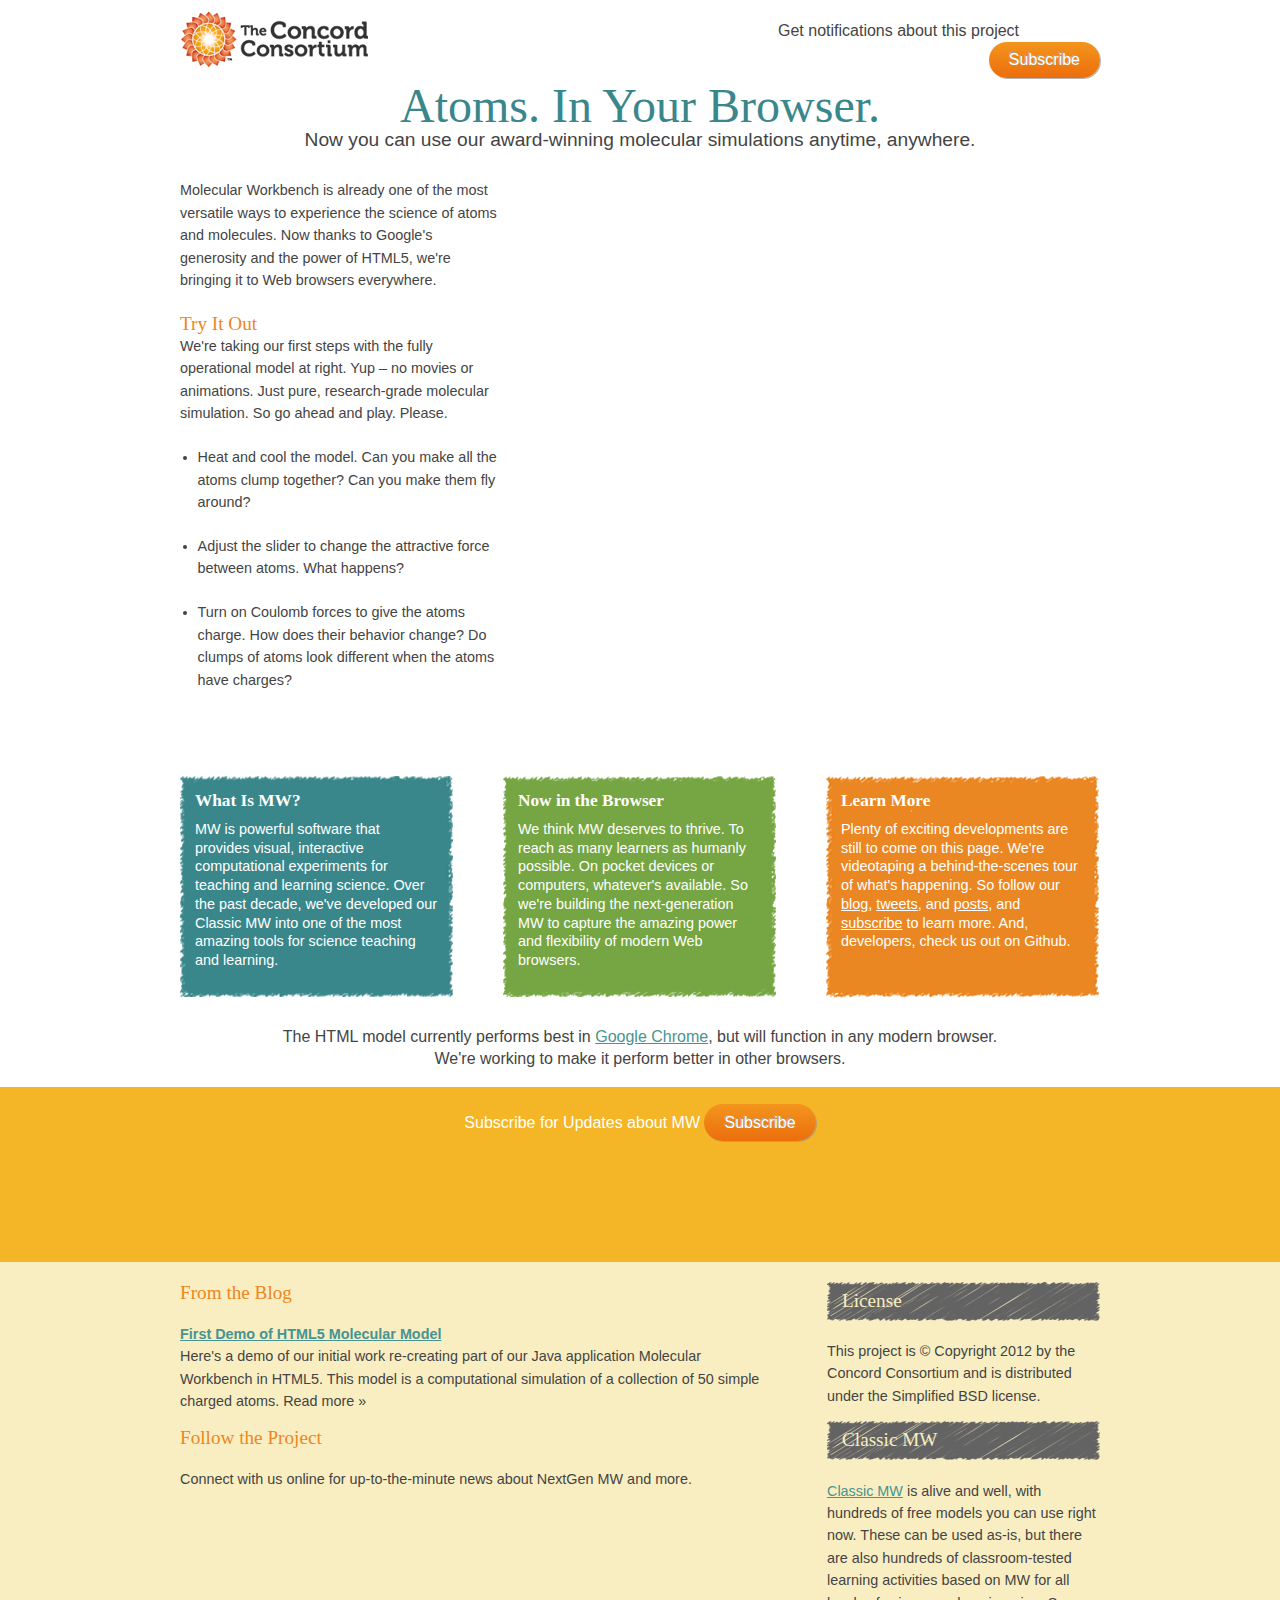
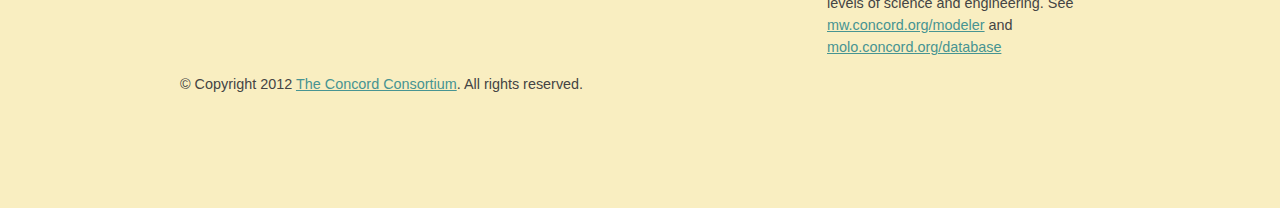
<file: index.html>
<!DOCTYPE html>
<html>
<head>
<meta charset="utf-8" />
<title>Next-Generation Molecular Workbench - HTML5-based Scientific Models, Visualizations, Graphing, &amp; Probeware</title>
<link href="_assets/css/default.css" rel="stylesheet" type="text/css" media="screen,presentation">
</head>
<body>
<div id="top">
  <div id="header">
    <img src="_assets/img/cc-logo.png" alt="The Concord Consortium" />
    <p>Get notifications about this project <a class="button" href="http://www.concord.org/subscribe-mw-enews" onclick="window.open('http://www.concord.org/subscribe-mw-enews','subscribe','Width=580,Height=600,scrollbars=yes,toolbar=yes'); return false;">Subscribe</a></p>
  </div>
  <h1>Atoms. In Your Browser.</h1>
  <p id="sub-title">Now you can use our award-winning molecular simulations anytime, anywhere.</p>
  <div id="content">
    <div id="viz">
      <!-- placeholder iframe ref to model
      <iframe src="http://lab.dev.concord.org/examples/simple-atoms-model-embeddable/simple-atoms-model.html" width="620" height="600" style="border:none;"></iframe>
      -->
    </div>
    <p>Molecular Workbench is already one of the most versatile ways to experience the science of atoms and molecules. Now thanks to Google's generosity and the power of HTML5, we're bringing it to Web browsers everywhere.</p>
    <h2>Try It Out</h2>
    <p>We're taking our first steps with the fully operational model at right. Yup – no movies or animations. Just pure, research-grade molecular simulation. So go ahead and play. Please.</p>
    <ul>
      <li>Heat and cool the model. Can you make all the atoms clump together? Can you make them fly around?</li>
      <li>Adjust the slider to change the attractive force between atoms. What happens?</li>
      <li>Turn on Coulomb forces to give the atoms charge. How does their behavior change? Do clumps of atoms look different when the atoms have charges?</li>
    </ul>
  </div>
  <div id="mw" class="box">
    <h2>What Is MW?</h2>
    <p>MW is powerful software that provides visual, interactive computational experiments for teaching and learning science. Over the past decade, we've developed our Classic MW into one of the most amazing tools for science teaching and learning.</p>
  </div>
  <div id="browser" class="box">
    <h2>Now in the Browser</h2>
    <p>We think MW deserves to thrive. To reach as many learners as humanly possible. On pocket devices or computers, whatever's available. So we're building the next-generation MW to capture the amazing power and flexibility of modern Web browsers.</p>
  </div>
  <div id="more" class="box">
    <h2>Learn More</h2>
    <p>Plenty of exciting developments are still to come on this page. We're videotaping a behind-the-scenes tour of what's happening. So follow our <a href="http://blog.concord.org/development" title="">blog</a>, <a href="http://twitter.com/#!/concorddotorg" title="Follow the Concord Consortium's Tweets">tweets</a>, and <a href="http://www.facebook.com/concordconsortium" title="Like the Concord Consortium on Facebook">posts</a>, and <a href="http://www.concord.org/subscribe-mw-enews" onclick="window.open('http://www.concord.org/subscribe-mw-enews','subscribe','Width=580,Height=600,scrollbars=yes,toolbar=yes'); return false;">subscribe</a> to learn more. And, developers, check us out on Github.</p>
  </div>
  <p id="browser-note">The HTML model currently performs best in <a href="http://www.google.com/chrome/" title="Download Google's Free Chrome Web Browser">Google Chrome</a>, but will function in any modern browser.<br />
  We're working to make it perform better in other browsers.</p>
</div>
<div id="subscribe">
	<p>Subscribe for Updates about MW <a class="button" href="http://www.concord.org/subscribe-mw-enews" onclick="window.open('http://www.concord.org/subscribe-mw-enews','subscribe','Width=580,Height=600,scrollbars=yes,toolbar=yes'); return false;">Subscribe</a></p>
</div>
<div id="footer-wrap">
  <div id="footer">
    <div id="sidebar">
      <h2>License</h2>
      <p>This project is &copy; Copyright 2012 by the Concord Consortium and is distributed under the Simplified BSD license.</p>
      <h2>Classic MW</h2>
      <p><a href="http://mw.concord.org/modeler" title="Molecular Workbench - Visual, Interactive Simulations for Teaching and Learning Science">Classic MW</a> is alive and well, with hundreds of free models you can use right now. These can be used as-is, but there are also hundreds of classroom-tested learning activities based on MW for all levels of science and engineering. See <a href="mw.concord.org/modeler" title="Molecular Workbench - Visual, Interactive Simulations for Teaching and Learning Science">mw.concord.org/modeler</a> and <a href="http://molo.concord.org/database" title="The Molecular Logic Database">molo.concord.org/database</a></p>
    </div>
    <div id="blog-posts">
      <h2>From the Blog</h2>
      <p><strong><a href="#">First Demo of HTML5 Molecular Model</a></strong><br />
      Here's a demo of our initial work re-creating part of our Java application Molecular Workbench in HTML5. This model is a computational simulation of a collection of 50 simple charged atoms. Read more &raquo;</p>
    </div>
    <div id="social-media">
      <h2>Follow the Project</h2>
      <p>Connect with us online for up-to-the-minute news about NextGen MW and more.</p>
      <ul>
        <li><a href="http://www.facebook.com/concordconsortium" title="Like the Concord Consortium on Facebook">Facebook</a></li>
        <li><a href="http://twitter.com/#!/concorddotorg" title="Follow the Concord Consortium's Tweets">Twitter</a></li>
        <li><a href="http://concord.org/google+" title="Circle the Concord Consortium on Google Plus">Google+</a></li>
        <li><a href="http://www.linkedin.com/company/634982" title="Connect with the Concord Consortium on LinkedIn">LinkedIn</a></li>
        <li><a href="http://feeds.feedburner.com/concordconsortiumdev" title="Subscribe to the Concord Consortium Development Blog RSS Feed">RSS</a></li>
      </ul>
    </div>
    <p id="copyright">&copy; Copyright 2012 <a href="http://www.concord.org/" title="The Concord Consortium - Realizing the Promise of Educational Technology">The Concord Consortium</a>. All rights reserved.</p>
  </div>
</div>
</body>
</html>
</file>
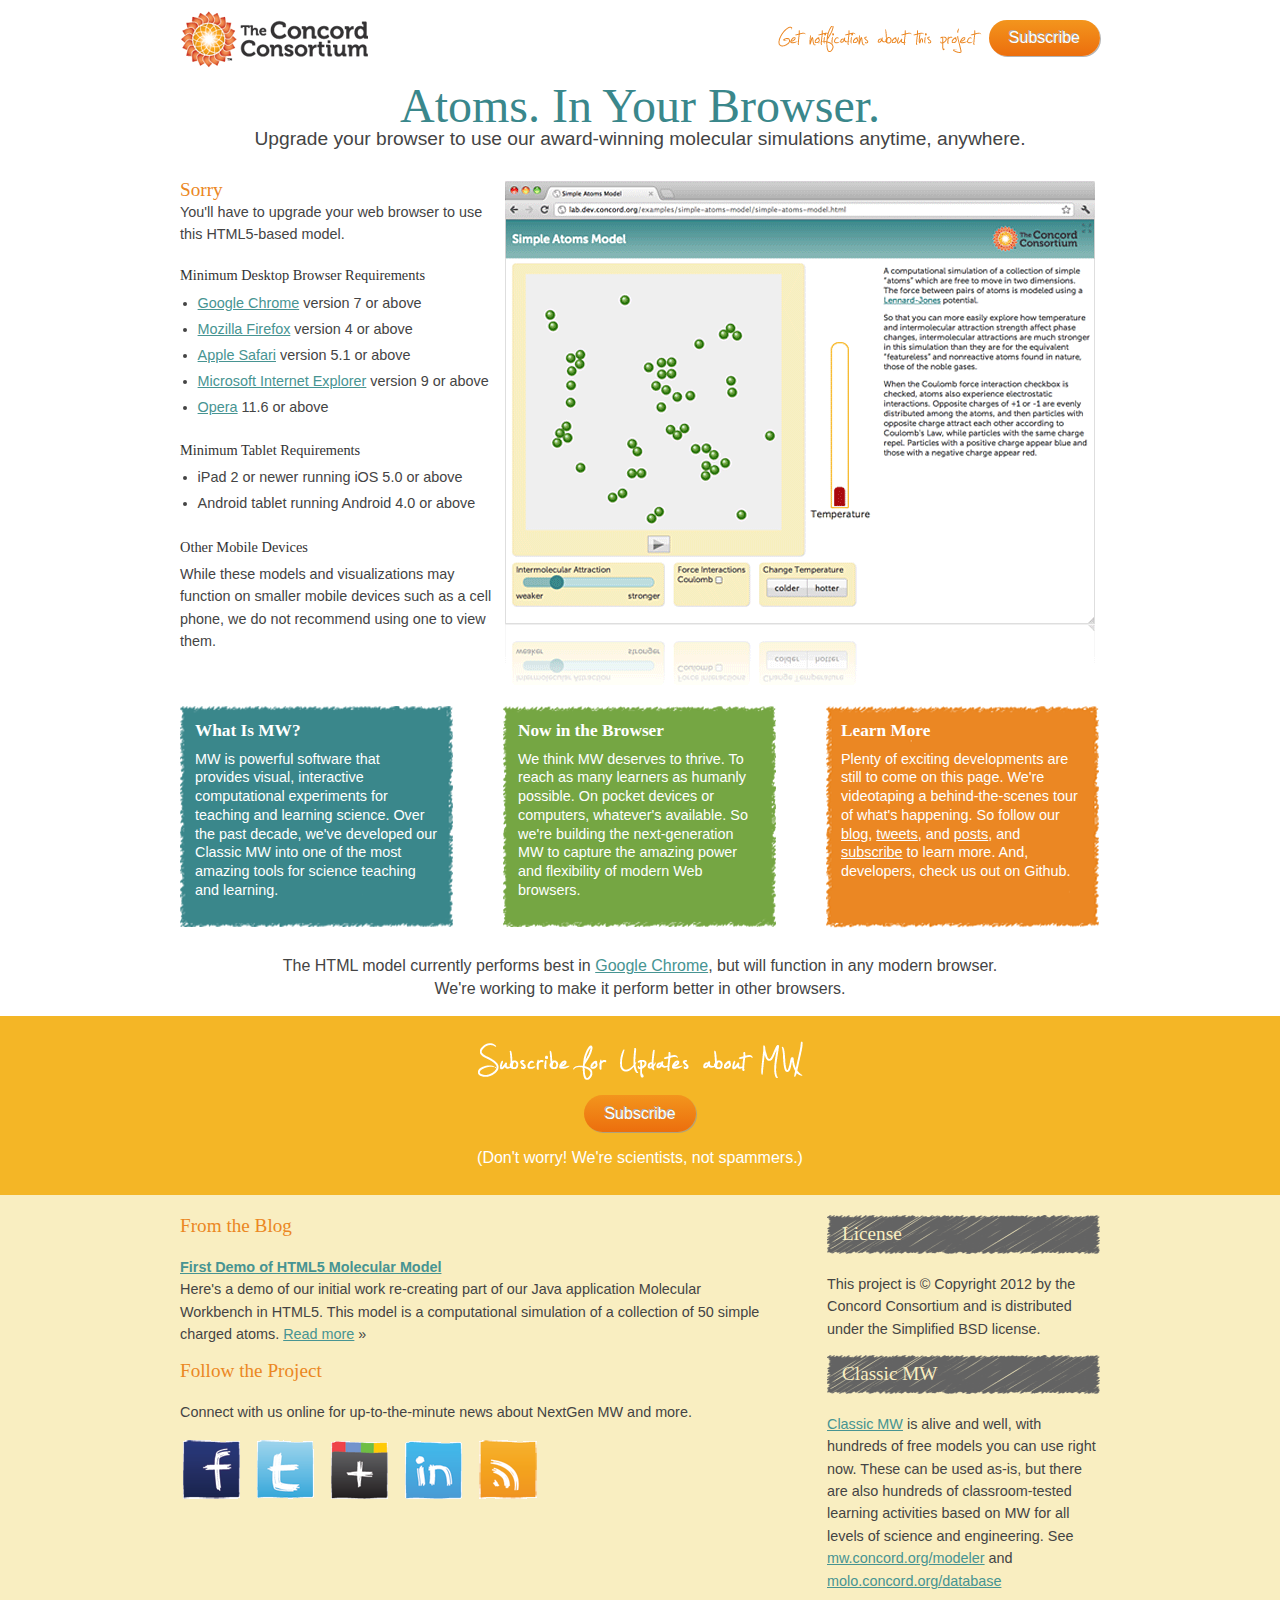
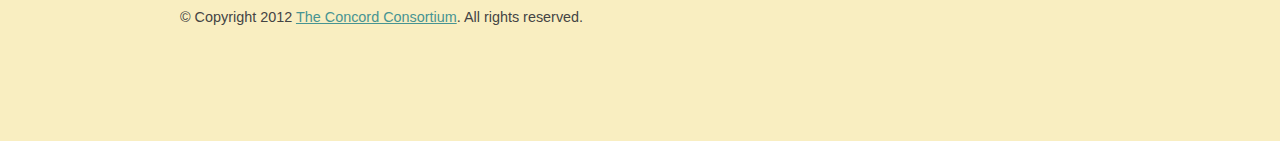
<file: upgrade-browser.html>
<!DOCTYPE html>
<html>
<head>
<meta charset="utf-8" />
<title>Upgrade Your Browser to Use Next-Generation Molecular Workbench</title>
<link href="_assets/css/default.css" rel="stylesheet" type="text/css" media="screen,presentation">
<script type="text/javascript" src="http://use.typekit.com/hdw8ayt.js"></script>
<script type="text/javascript">try{Typekit.load();}catch(e){}</script>
</head>
<body class="upgrade">
<div id="top">
  <div id="header">
    <img src="_assets/img/cc-logo.png" alt="The Concord Consortium" />
    <p><em>Get notifications about this project</em> <a class="button" href="http://www.concord.org/subscribe-mw-enews" onclick="window.open('http://www.concord.org/subscribe-mw-enews','subscribe','Width=580,Height=600,scrollbars=yes,toolbar=yes'); return false;">Subscribe</a></p>
  </div>
  <h1>Atoms. In Your Browser.</h1>
  <p id="sub-title">Upgrade your browser to use our award-winning molecular simulations anytime, anywhere.</p>
  <div id="content">
    <div id="viz">
      <img src="_assets/img/model.png" alt="This model will only function in a modern web browser." />
    </div>
    <h2 class="alert">Sorry</h2>
    <p>You'll have to upgrade your web browser to use this HTML5-based model.</p>
    <h3>Minimum Desktop Browser Requirements</h3>
    <ul class="requirements">
      <li>
        <a href='http://www.google.com/chrome/' title="Get the latest version of Google's Chrome web browser">Google Chrome</a>
        version 7 or above
      </li>
      <li>
        <a href='http://www.firefox.com/' title='Get the latest version of the Firefox web browser'>Mozilla Firefox</a>
        version 4 or above
      </li>
      <li>
        <a href='http://www.apple.com/safari/' title="Get the latest version of Apple's Safari web browser">Apple Safari</a>
        version 5.1 or above
      </li>
      <li>
        <a href='http://www.microsoft.com/ie/' title="Get the latest version of Microsoft's Internet Explorer web browser">Microsoft Internet Explorer</a>
        version 9 or above
      </li>
      <li>
        <a href='http://www.opera.com/' title='Get the latest version of the Opera web browser'>Opera</a>
        11.6 or above
      </li>
    </ul>
    <h3>Minimum Tablet Requirements</h3>
    <ul class="requirements">
      <li>iPad 2 or newer running iOS 5.0 or above</li>
      <li>Android tablet running Android 4.0 or above</li>
    </ul>
    <h3>Other Mobile Devices</h3>
    <p>While these models and visualizations may function on smaller mobile devices such as a cell phone, we do not recommend using one to view them.</p>
  </div>
  <div id="mw" class="box">
    <h2>What Is MW?</h2>
    <p>MW is powerful software that provides visual, interactive computational experiments for teaching and learning science. Over the past decade, we've developed our Classic MW into one of the most amazing tools for science teaching and learning.</p>
  </div>
  <div id="browser" class="box">
    <h2>Now in the Browser</h2>
    <p>We think MW deserves to thrive. To reach as many learners as humanly possible. On pocket devices or computers, whatever's available. So we're building the next-generation MW to capture the amazing power and flexibility of modern Web browsers.</p>
  </div>
  <div id="more" class="box">
    <h2>Learn More</h2>
    <p>Plenty of exciting developments are still to come on this page. We're videotaping a behind-the-scenes tour of what's happening. So follow our <a href="http://blog.concord.org/development" title="">blog</a>, <a href="http://twitter.com/#!/concorddotorg" title="Follow the Concord Consortium's Tweets">tweets</a>, and <a href="http://www.facebook.com/concordconsortium" title="Like the Concord Consortium on Facebook">posts</a>, and <a href="http://www.concord.org/subscribe-mw-enews" onclick="window.open('http://www.concord.org/subscribe-mw-enews','subscribe','Width=580,Height=600,scrollbars=yes,toolbar=yes'); return false;">subscribe</a> to learn more. And, developers, check us out on Github.</p>
  </div>
  <p id="browser-note">The HTML model currently performs best in <a href="http://www.google.com/chrome/" title="Download Google's Free Chrome Web Browser">Google Chrome</a>, but will function in any modern browser.<br />
  We're working to make it perform better in other browsers.</p>
</div>
<div id="subscribe">
	<p><em>Subscribe for Updates about MW</em><br />
    <a class="button" href="http://www.concord.org/subscribe-mw-enews" onclick="window.open('http://www.concord.org/subscribe-mw-enews','subscribe','Width=580,Height=600,scrollbars=yes,toolbar=yes'); return false;">Subscribe</a><br /><br />
    (Don't worry! We're scientists, not spammers.)</p>
</div>
<div id="footer-wrap">
  <div id="footer">
    <div id="sidebar">
      <h2>License</h2>
      <p>This project is &copy; Copyright 2012 by the Concord Consortium and is distributed under the Simplified BSD license.</p>
      <h2>Classic MW</h2>
      <p><a href="http://mw.concord.org/modeler" title="Molecular Workbench - Visual, Interactive Simulations for Teaching and Learning Science">Classic MW</a> is alive and well, with hundreds of free models you can use right now. These can be used as-is, but there are also hundreds of classroom-tested learning activities based on MW for all levels of science and engineering. See <a href="mw.concord.org/modeler" title="Molecular Workbench - Visual, Interactive Simulations for Teaching and Learning Science">mw.concord.org/modeler</a> and <a href="http://molo.concord.org/database" title="The Molecular Logic Database">molo.concord.org/database</a></p>
    </div>
      <h2>From the Blog</h2>
      <p><strong><a href="http://blog.concord.org/">First Demo of HTML5 Molecular Model</a></strong><br />
      Here's a demo of our initial work re-creating part of our Java application Molecular Workbench in HTML5. This model is a computational simulation of a collection of 50 simple charged atoms. <a href="http://blog.concord.org/">Read more</a> &raquo;</p>
      <h2>Follow the Project</h2>
      <p>Connect with us online for up-to-the-minute news about NextGen MW and more.</p>
      <ul id="social-media">
        <li id="facebook"><a href="http://www.facebook.com/concordconsortium" title="Like the Concord Consortium on Facebook">Facebook</a></li>
        <li id="twitter"><a href="http://twitter.com/#!/concorddotorg" title="Follow the Concord Consortium's Tweets">Twitter</a></li>
        <li id="gplus"><a href="http://concord.org/google+" title="Circle the Concord Consortium on Google Plus">Google+</a></li>
        <li id="linkedin"><a href="http://www.linkedin.com/company/634982" title="Connect with the Concord Consortium on LinkedIn">LinkedIn</a></li>
        <li id="rss"><a href="http://feeds.feedburner.com/concordconsortiumdev" title="Subscribe to the Concord Consortium Development Blog RSS Feed">RSS</a></li>
      </ul>
    <p id="copyright">&copy; Copyright 2012 <a href="http://www.concord.org/" title="The Concord Consortium - Realizing the Promise of Educational Technology">The Concord Consortium</a>. All rights reserved.</p>
  </div>
</div>
</body>
</html>
</file>
<file: _assets/css/default.css>
/* CSS RESET
------------------------------------*/
html,body,div,span,applet,object,iframe,h1,h2,h3,h4,h5,h6,p,blockquote,pre,a,abbr,acronym,address,big,cite,code,del,dfn,em,img,ins,kbd,q,s,samp,small,strike,strong,sub,sup,tt,var,b,u,i,center,dl,dt,dd,ol,ul,li,fieldset,form,label,legend,table,caption,tbody,tfoot,thead,tr,th,td,article,aside,canvas,details,embed,figure,figcaption,footer,header,hgroup,menu,nav,output,ruby,section,summary,time,mark,audio,video{border:0;font-size:100%;font:inherit;vertical-align:baseline;margin:0;padding:0;}
article,aside,details,figcaption,figure,footer,header,hgroup,menu,nav,section{display:block;}
body{line-height:1;}
blockquote,q{quotes:none;}
blockquote:before, blockquote:after,
q:before,q:after {content:'';content:none;}
table{border-collapse:collapse;border-spacing:0;}

/* BASIC STYLES
------------------------------------*/
body {
	background: #fff;
	color: #444;
	font: 300 100% 'museo-sans', arial, helvetica, sans-serif;
	line-height: 140%;
	}
a:link { color: #479492; }
a:hover, a:active { color: #da5936; }
b, strong { font-weight: bold; }
em. i { font-style: italic; }
a.button {
	background: #f3951d;
	border: none;
	color: #fff;
	font: 1em/1 arial, helvetica, sans-serif;
	padding: 10px 20px;
	text-decoration: none;
	/* CSS 3 */
	background: -moz-linear-gradient(top,  #f3951d,  #ec6e0d);
	background: -webkit-gradient(linear, left top, left bottom, from(#f3951d), to(#ec6e0d));
	-moz-border-radius: 20px;
	-webkit-border-radius: 20px;
	border-radius: 20px;
    -webkit-box-shadow:  1px 1px 0 rgba(153, 153, 153, .75);
    -moz-box-shadow:  1px 1px 0 rgba(153, 153, 153, .75);
    box-shadow:  1px 1px 0 rgba(153, 153, 153, .75);         
	text-shadow: -1px -1px 0 #aaa;
    filter: dropshadow(color=#aaa, offx=1, offy=1);
	}
	a.button:hover {
		background: #F3951D;
		/* CSS 3 */
		background: -webkit-gradient(linear, left top, left bottom, from(#f3951d), to(#dd6e0d));
		background: -moz-linear-gradient(top,  #f3951d,  #dd6e0d);
		}

/* CONTAINER FOR TOP HALF OF PAGE
------------------------------------*/
#top {
	padding: 0 20px;
	margin: 0 auto;
	width: 920px;
	}

/* HEADER
------------------------------------*/
#header {
	height: 75px;
	}
#header img {
	float: left;
	height: 58px;
	margin: 10px 0;
	width: 188px;
	}
#header p {
	float: right;
	margin-top: 20px;
	min-height: 36px;
	width: 35%;
	}
	#header p a {
		float: right;
		}
	#header p em {
		background: url(../img/get-notifications.png) no-repeat;
		display: block;
		float: left;
		height: 28px;
		margin-top: 6px;
		text-indent: -999em;
		width: 208px;
		}
	
/* MAIN CONTENT AREA
------------------------------------*/
h1 {
	clear: both;
	color: #3a878b;
	font: 500 3em 'museo-slab', georgia, times, 'times new roman', serif;
	text-align: center;
	}
h2 {
	color: #eb8723;
	font: 500 1.2em 'museo-slab', georgia, times, 'times new roman', serif;
	}
h3 {
	color: #333;
	font: 500 .9em 'museo-slab', georgia, times, 'times new roman', serif;
	margin-bottom: .5em;
	}
p#sub-title {
	font: 1.2em 'museo-sans', arial, helvetica, sans-serif;
	margin: -.25em 0 1.5em;
	text-align: center;
	}
#content {
	clear: both;
	height: auto;
	margin-bottom: -20px;
	min-height: 600px;
	}
	#content li, #content p {
		font-size: .9em;
		margin-bottom: 1.5em;
		}
	#content ul {
		margin-bottom: 1.5em;
		margin-left: 1.1em;
		}
	#content ul.requirements li {
		margin-bottom: .25em;
		}
#viz {
	float: right;
	height: 600px;
	margin-top: -3px;
	width: 600px;
	}
body.upgrade #content {
	min-height: 530px;
	}
body.upgrade #viz {
	height: 530px;
	margin-top: -3px;
	width: 600px;
	}
.box {
	float: left;
	font-size: .9em;
	line-height: 130%;
	margin-right: 50px;
	margin-bottom: 1em;
	min-height: 205px;
	padding: 15px;
	width: 243px;
	}
	.box a, .box h2 {color: #fff;}
	.box h2 {
		font-weight: 700;
		margin-bottom: .5em;
		}
#mw {
	background: url(../img/mw-bg.png) no-repeat;
	color: #fff;
	}
#browser {
	background: url(../img/browser-bg.png) no-repeat;
	color: #fff;
	}
#more {
	background: url(../img/more-bg.png) no-repeat;
	color: #fff;
	margin-right: 0;
	}
#browser-note {
	clear: both;
	margin: 0 0 1em;
	text-align: center;
	}
#subscribe {
	background: #f4b626;
	color: #fff;
	height: auto;
	min-height: 125px;
	padding: 25px 0;
	text-align: center;
	}
	#subscribe em {
		background: url(../img/subscribe-for-updates.png) no-repeat center top;
		clear: both;
		display: block;
		min-height: 39px;
		text-indent: -999em;
		text-align: center;
		width: 100%;
		}

/* FOOTER
------------------------------------*/
#footer-wrap {
	background: #f9eec1;
	}
#footer {
	margin: 0 auto;
	padding: 20px;
	width: 920px;
	}
	#footer h2 { margin-bottom: 1em; }
	#footer p, #footer ul {
		font-size: .9em;
		margin-bottom: 1em;
		}
#sidebar {
	float: right;
	margin-left: 67px;
	width: 273px;
	}
	#sidebar h2 {
		background: url(../img/footer-h2-bg.png) no-repeat;
		color: #f9eec1;
		height: 23px;
		padding: 8px 15px;
		}
#social-media li {
	float: left;
	height: 64px;
	list-style: none;
	margin-right: 10px;
	width: 64px;
	}
	#social-media li a {
		display: block;
		height: 64px;
		text-indent: -999em;
		width: 64px;
		}
	#social-media li#facebook a {
		background: url(../img/social/facebook.png) no-repeat;
		}
	#social-media li#twitter a {
		background: url(../img/social/twitter.png) no-repeat;
		}
	#social-media li#gplus a {
		background: url(../img/social/gplus.png) no-repeat;
		}
	#social-media li#linkedin a {
		background: url(../img/social/linkedin.png) no-repeat;
		}
	#social-media li#rss a {
		background: url(../img/social/rss.png) no-repeat;
		}
#copyright {
	clear: both;
	height: 100px;
	}
</file>
